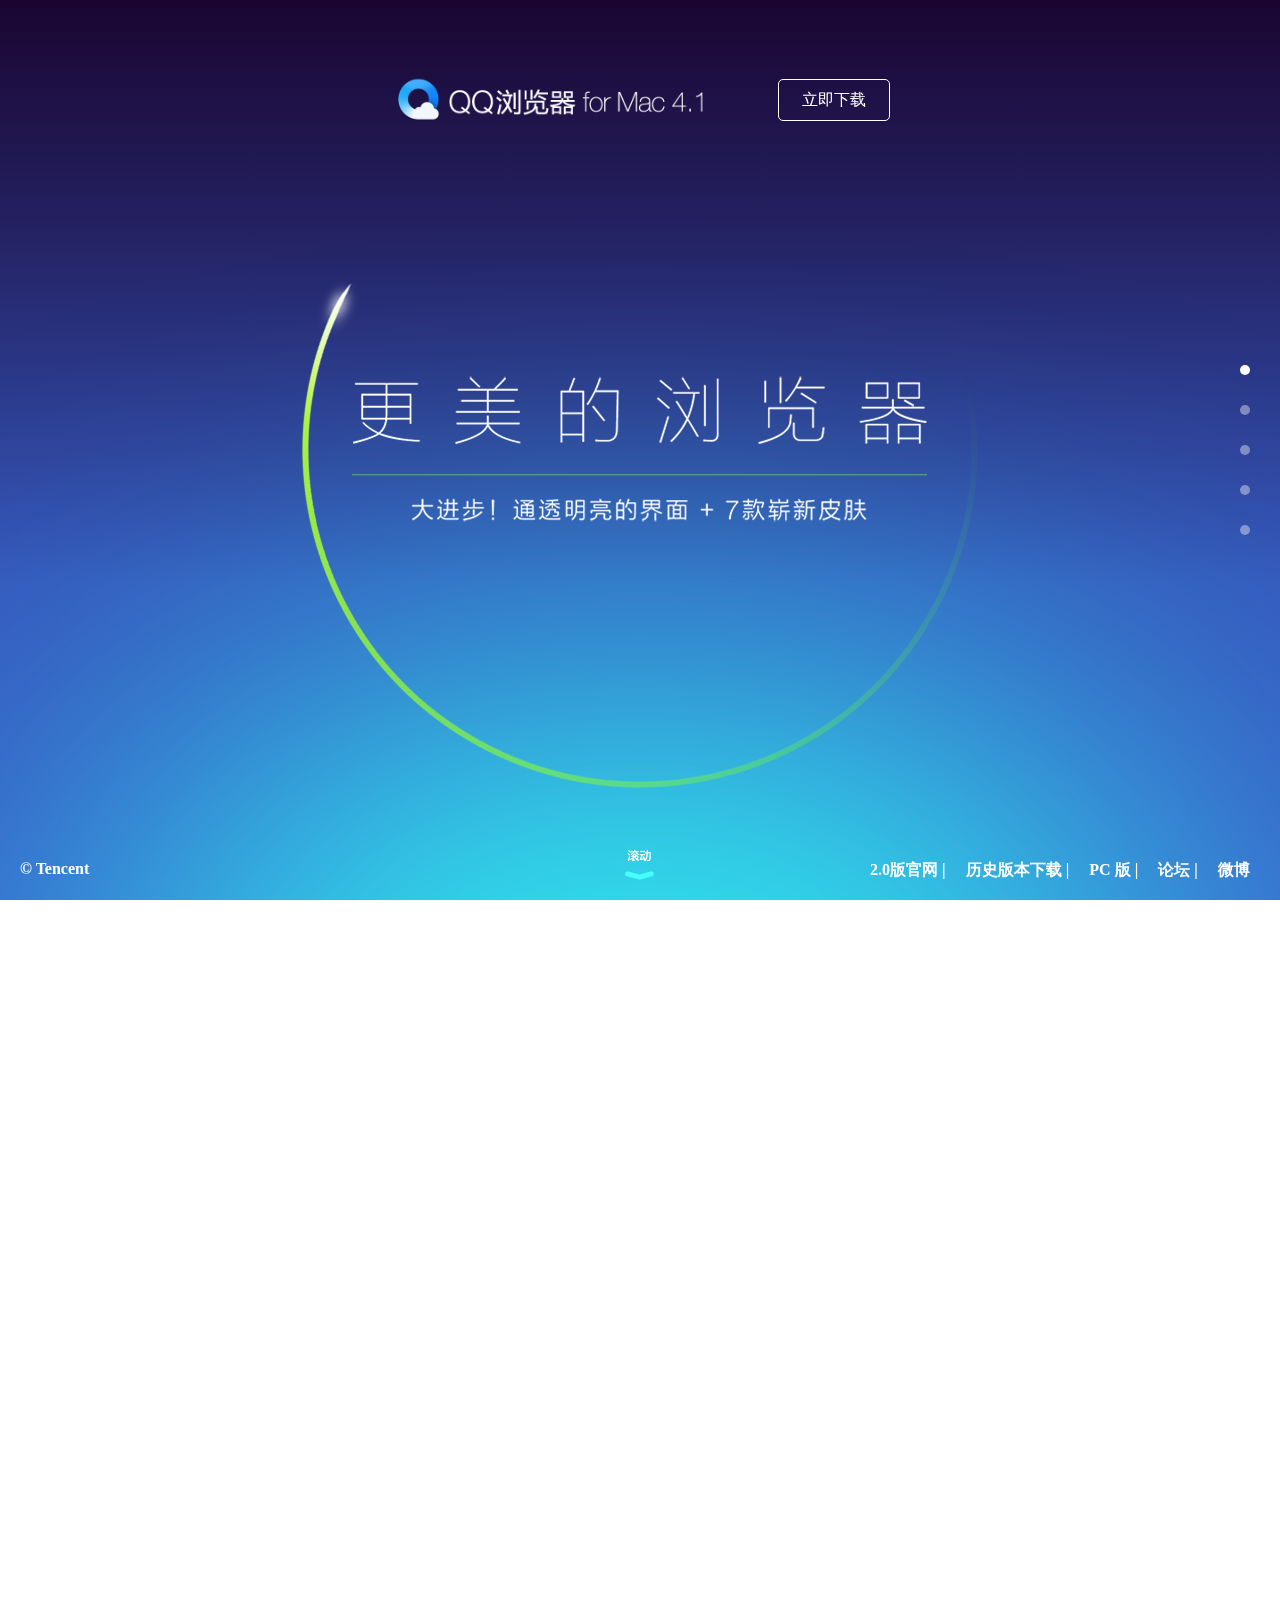
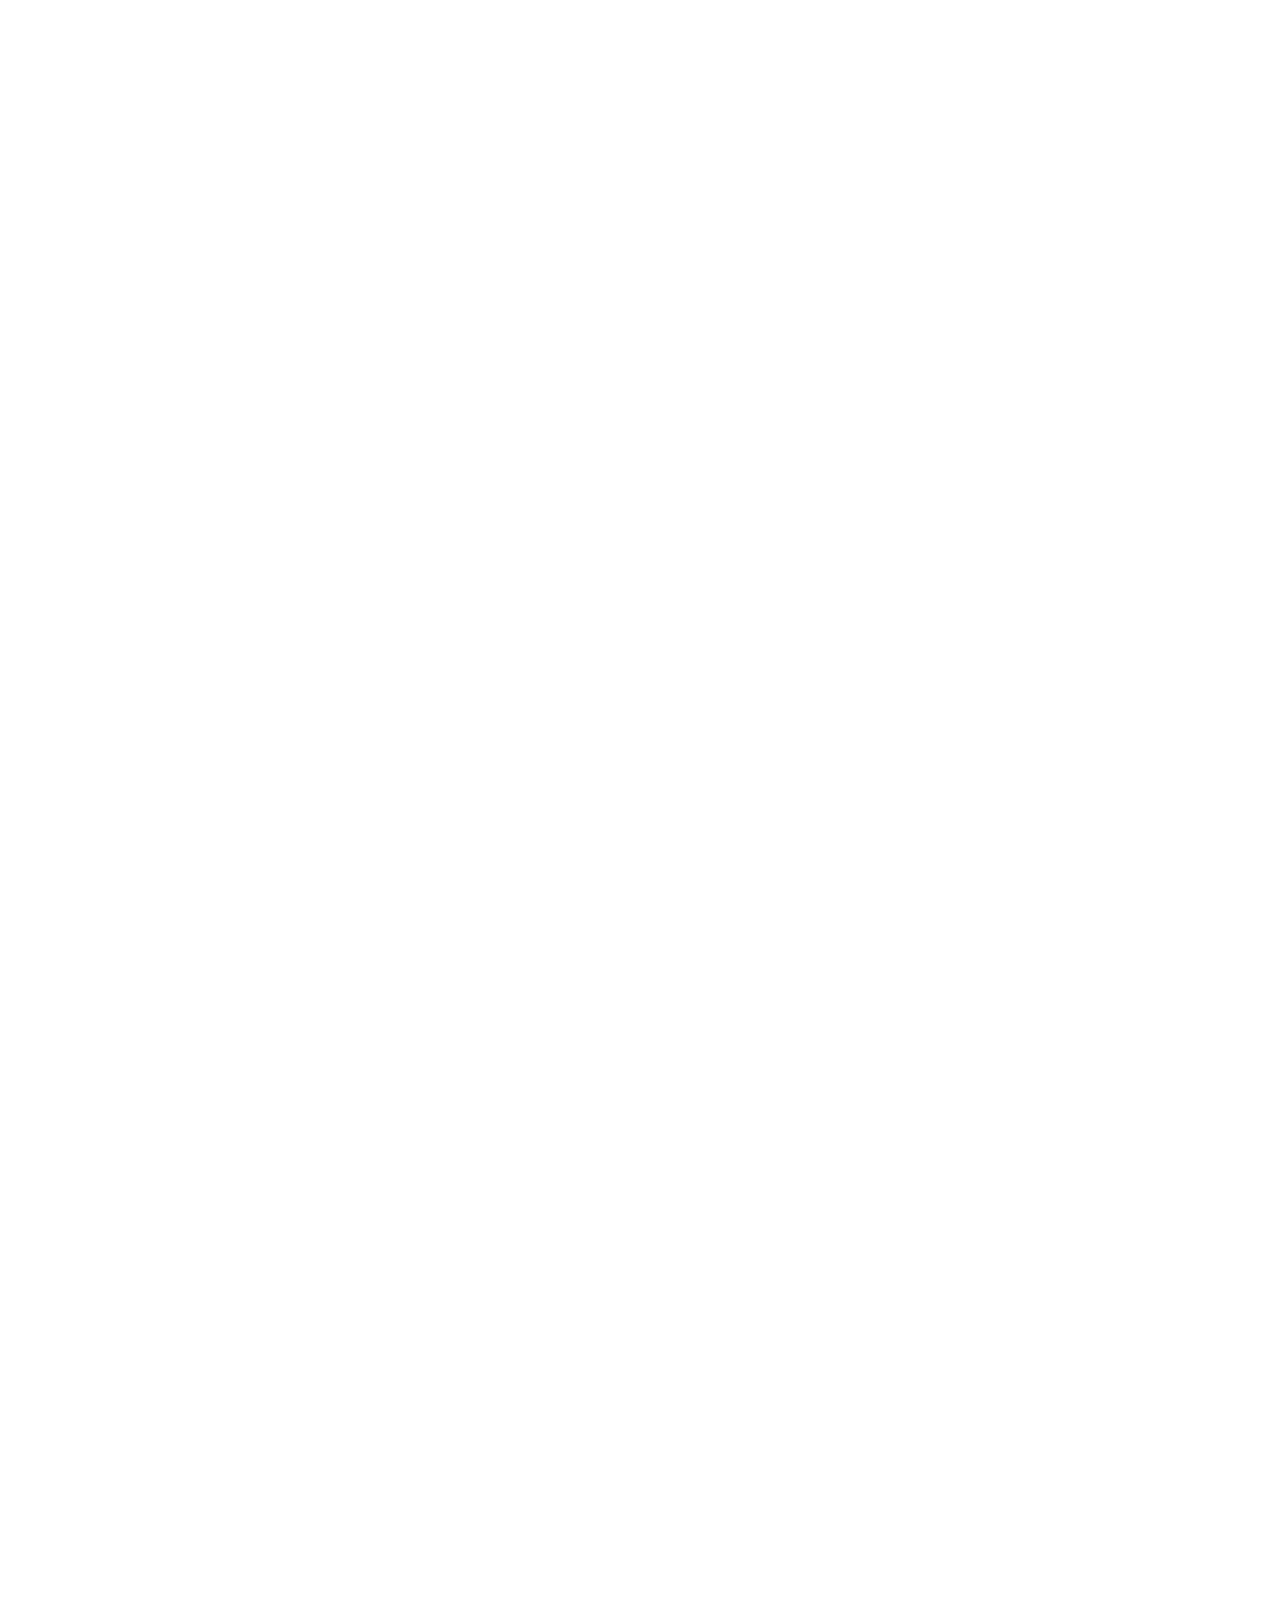
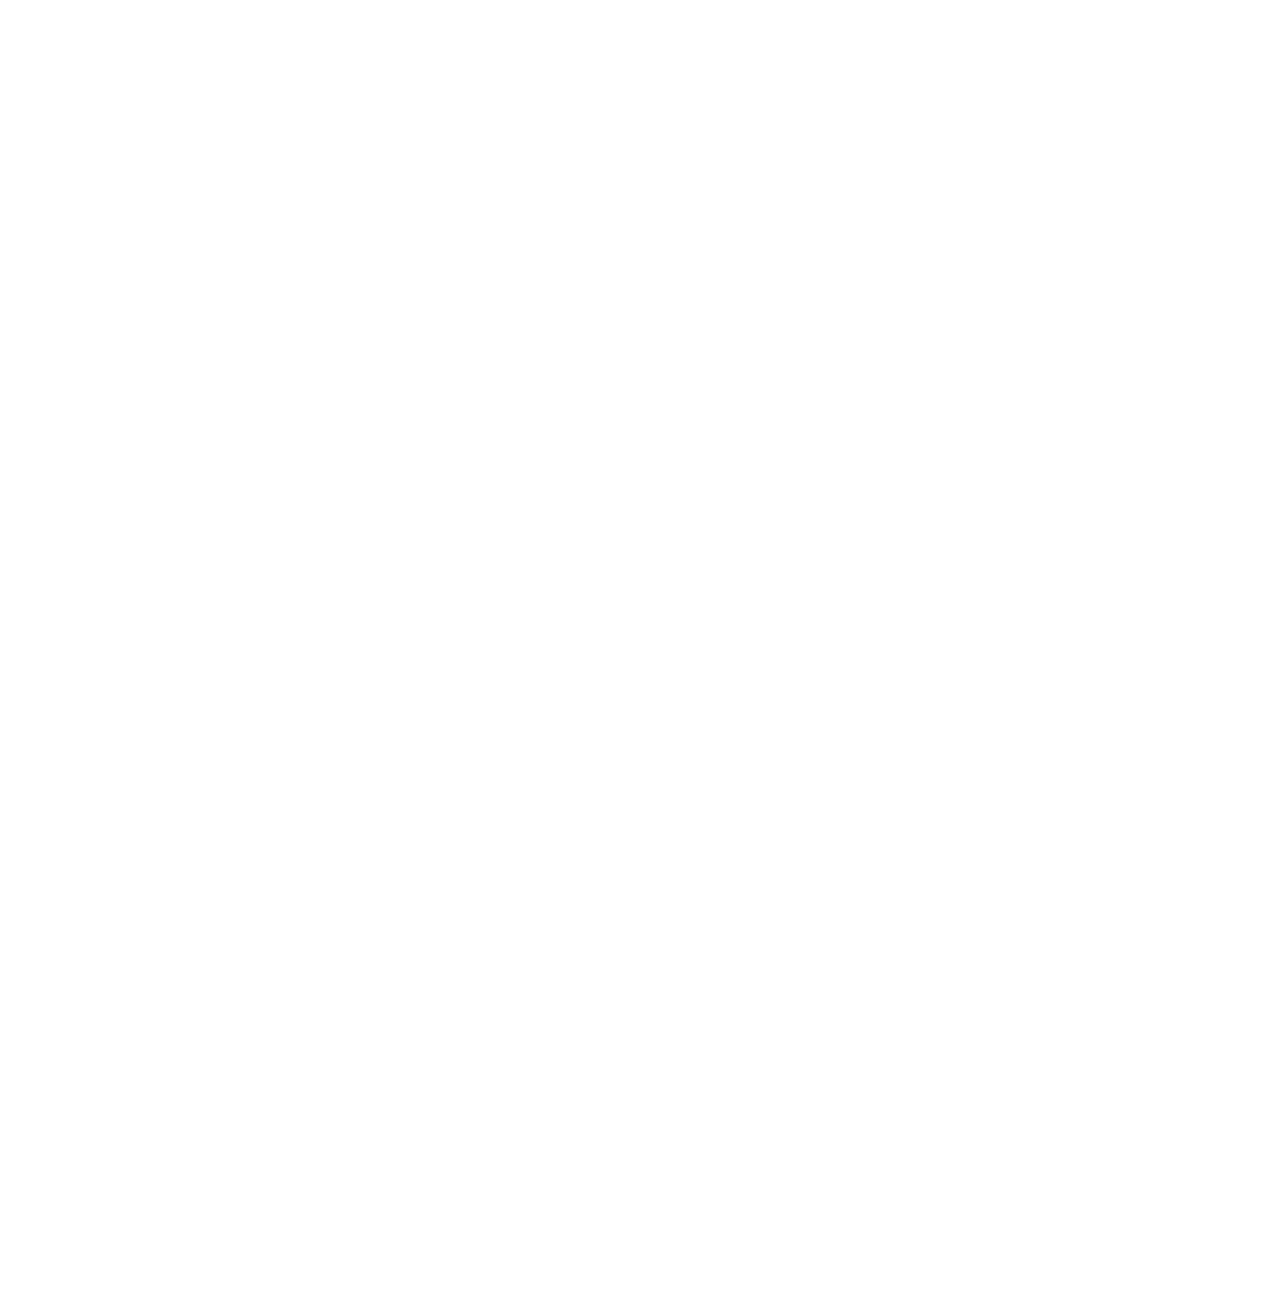
<file: QQforMac/index.html>
<!DOCTYPE html>
<html lang="en">
<head>
    <meta charset="UTF-8">
    <title>QQ浏览器</title>
    <link rel="shortcut icon" type="image/x-icon" href="images/favicon.ico">
    <link rel="stylesheet" href="css/cssreset-min.css">
    <link rel="stylesheet" href="css/style.css">
</head>
<body>
<section class="p1">
    <div class="content">
        <div class="text">
            <img src="images/page1_main_1.png" alt="">
            <img src="images/page1_main_2.png" alt="">
        </div>
        <div class="back">
            <img src="images/page1_main_3.png" alt="">
            <img src="images/page1_main_4.png" alt="">
            <img src="images/page1_main_5.png" alt="">
        </div>
    </div>
    <img src="images/page1_3_round.png" alt="" class="ring">

    <img src="images/scroll.png" alt="滚动" class="scroll">
</section>
<section class="p2 current">
    <div class="line">
        <img class="glow" src="images/page2_glow.png" alt="">
        <img class="lineglow" src="images/page2_lineglow.png" alt="">
        <span class="solid"></span>
    </div>
    <div class="background transition">
        <img src="images/page2_main_1.png" alt="">
        <img src="images/page2_main_2.png" alt="">
        <img src="images/page2_main_3.png" alt="">
        <img src="images/page2_main_4.png" alt="">
    </div>
    <div class="text transition">
        <img src="images/page2_title.png" alt="">
        <p>支持Chromium V40 稳定版</p>
        <p>Mac平台独家支持网址云安全检测</p>
    </div>
</section>
<section class="p3 current">
    <div class="logoglow">
        <img src="images/page3_glow.png" alt="">
        <img src="images/page3_logo.png" alt="">
    </div>
    <ul class="round transition">
        <li><img src="images/page1_3_round.png" alt=""></li>
        <li><img src="images/page1_3_round.png" alt=""></li>
        <li><img src="images/page1_3_round.png" alt=""></li>
    </ul>
    <div class="text transition">
        <img src="images/page3_title.png" alt="">
    </div>
</section>
<section class="p4 current">
    <div class="lineglow">
        <img src="images/page4_lineglow.png" alt="">
        <img src="images/page4_lineglow.png" alt="">
    </div>
    <ul class="clock transition">
        <li><img src="images/page4_main_clock.png" alt=""></li>
        <li><img src="images/page4_main_clockout.png" alt=""></li>
        <li><img src="images/page4_main_sheild.png" alt=""></li>
        <li><img src="images/page4_main_storm.png" alt=""></li>
        <li><img src="images/page4_main_xf.png" alt=""></li>
    </ul>
    <div class="text">
        <div class="text-left transition">
            <img src="images/page4_tag.png" alt="">
            <p>BT/eMule/旋风文件一站式下载</p>
        </div>
        <div class="text-right transition">
            <img src="images/page4_title.png" alt="">
        </div>
    </div>
</section>
<section class="p5 current">
    <ul class="bubble">
        <li class="transition"><img src="images/page5_icon_1.png" alt=""></li>
        <li class="transition"><img src="images/page5_icon_2.png" alt=""></li>
        <li class="transition"><img src="images/page5_icon_3.png" alt=""></li>
        <li class="transition"><img src="images/page5_icon_4.png" alt=""></li>
        <li class="transition"><img src="images/page5_icon_5.png" alt=""></li>
        <li class="transition"><img src="images/page5_icon_6.png" alt=""></li>
    </ul>
    <div class="text">
        <p class="transition">双击关闭、超级拖拽、广告过滤 <br>
            恢复按钮、网银插件、截图</p>
        <img class="transition" src="images/page5_title.png" alt="">
    </div>
</section>
<div class="fix">
    <div class="title">
        <img src="images/logo.png" alt="qq浏览器">
        <a href="javascript:void(0);">立即下载</a>
    </div>
    <header>
        <img src="images/logo_small.png" width="104" height="21" alt="qq浏览器">
        <a href="javascript:void(0);">立即下载</a>
    </header>
    <ul class="indicator">
        <li class="active"></li>
        <li></li>
        <li></li>
        <li></li>
        <li></li>
    </ul>
    <footer>
        <div class="copy">&copy; Tencent</div>
        <ul class="nav">
            <li><a href="#">2.0版官网</a> |</li>
            <li><a href="#">历史版本下载</a> |</li>
            <li><a href="#">PC 版</a> |</li>
            <li><a href="#">论坛</a> |</li>
            <li><a href="#">微博</a></li>
        </ul>
    </footer>
</div>
<script src="js/jquery-1.7.2.min.js"></script>
<script src="js/jquery.mousewheel.min.js"></script>
<script src="js/index.js"></script>
</body>
</html>
</file>
<file: QQforMac/css/style.css>
/*居中*/
/*过渡效果*/
.transition {
  transition: all 1s ease-in-out;
}
a {
  text-decoration: none;
}
html,
body,
section,
.fix {
  width: 100%;
  height: 100%;
  overflow: hidden;
}
.p1 {
  background: url(../images/page1_glow.png) no-repeat center 100px, linear-gradient(0deg, #395ecb 0%, #3657be 35%, #242161 75%, #1a0531 100%);
  perspective: 1000px;
  /*核心内容显示区域*/
  /*滚动提示*/
}
.p1 .content {
  width: 580px;
  height: 361px;
  position: absolute;
  left: 50%;
  top: 50%;
  margin-left: -290px;
  margin-top: -180.5px;
  transform-style: preserve-3d;
  animation: p1Animation 20s ease-in-out infinite alternate;
}
@keyframes p1Animation {
  0% {
    transform: rotateY(0deg);
  }
  100% {
    transform: rotateY(-360deg);
  }
}
.p1 .content .text img:last-of-type {
  transform: translateZ(80px);
}
.p1 .content .back img:first-of-type {
  transform: translateZ(80px) rotateY(180deg);
}
.p1 .content .back img:nth-of-type(2) {
  transform: translateZ(0) rotateY(180deg);
}
.p1 .content .back img:last-of-type {
  transform: translateZ(-80px) rotateY(180deg);
}
.p1 .content img {
  position: absolute;
  backface-visibility: hidden;
  /*背面不可见*/
}
.p1 .ring {
  width: 680px;
  height: 680px;
  position: absolute;
  left: 50%;
  top: 50%;
  margin-left: -340px;
  margin-top: -340px;
  transform-style: preserve-3d;
  animation: ringRotate 3s linear infinite;
}
@keyframes ringRotate {
  from {
    transform: rotateX(70deg) rotateY(-20deg) rotateZ(0deg) scale(1.3);
  }
  to {
    transform: rotateX(70deg) rotateY(-20deg) rotateZ(360deg) scale(1.3);
  }
}
.p1 .scroll {
  position: absolute;
  bottom: 20px;
  left: 50%;
  margin-left: -15px;
  animation: scroll 0.5s ease-in-out alternate infinite;
}
@keyframes scroll {
  0% {
    bottom: 20px;
  }
  100% {
    bottom: 30px;
  }
}
.p2 {
  background: linear-gradient(0deg, #41b93e 0%, #3b9e3c 35%, #274535 75%, #190530 100%);
  perspective: 1000px;
}
.p2 .line {
  width: 100%;
  height: 123px;
  position: absolute;
  left: 0;
  top: 50%;
}
.p2 .line img {
  position: absolute;
  left: 70%;
}
.p2 .line .lineglow {
  top: -62px;
  margin-left: -173px;
}
.p2 .line .glow {
  top: -198px;
  margin-left: -342px;
}
.p2 .line .solid {
  display: block;
  height: 1px;
  width: 100%;
  background-color: #c7e00e;
}
.p2 .background {
  width: 350px;
  height: 350px;
  position: absolute;
  left: 50%;
  top: 50%;
  margin-left: -175px;
  margin-top: -175px;
}
.p2 .background img {
  position: absolute;
  top: 0;
  animation: p2Animation 2s linear infinite;
}
@keyframes p2Animation {
  from {
    transform: rotateZ(0deg);
  }
  to {
    transform: rotateZ(360deg);
  }
}
.p2 .background img:nth-of-type(1) {
  left: 200px;
}
.p2 .background img:nth-of-type(2) {
  left: 100px;
}
.p2 .background img:nth-of-type(3) {
  left: 0;
}
.p2 .background img:nth-of-type(4) {
  left: -100px;
}
.p2 .text {
  width: 355px;
  height: 94px;
  position: absolute;
  left: 10%;
  top: 50%;
  margin-top: -47px;
}
.p2 .text p {
  color: #fff;
  line-height: 24px;
  font-size: 16px;
}
.p2.current .background,
.p2.current .text {
  transform: scale(4);
}
.p3 {
  background: linear-gradient(0deg, #395ecb 0%, #3657be 35%, #242161 75%, #1a0531 100%);
  perspective: 1000px;
  /*过渡动画*/
}
.p3 .logoglow img:first-of-type {
  width: 1368px;
  height: 1200px;
  position: absolute;
  left: 50%;
  top: 50%;
  margin-left: -684px;
  margin-top: -600px;
}
.p3 .logoglow img:last-of-type {
  width: 131px;
  height: 130px;
  position: absolute;
  left: 50%;
  top: 50%;
  margin-left: -65.5px;
  margin-top: -65px;
}
.p3 .round {
  width: 680px;
  height: 680px;
  position: absolute;
  left: 50%;
  top: 50%;
  margin-left: -340px;
  margin-top: -340px;
  transform-style: preserve-3d;
  transform: scale(0.9);
}
.p3 .round li {
  position: absolute;
  border: 2px solid #5ec0ff;
  border-radius: 50%;
  /*自转动画*/
}
.p3 .round li img {
  animation: p3_round infinite linear;
}
@keyframes p3_round {
  from {
    transform: rotateZ(0deg);
  }
  to {
    transform: rotateZ(360deg);
  }
}
.p3 .round li:nth-of-type(1) {
  animation: p3_round1 10s infinite linear;
}
@keyframes p3_round1 {
  from {
    transform: rotateX(60deg) rotateY(60deg);
  }
  to {
    transform: rotateX(60deg) rotateY(420deg);
  }
}
.p3 .round li:nth-of-type(1) img {
  animation-duration: 2s;
}
.p3 .round li:nth-of-type(2) {
  animation: p3_round2 10s infinite linear;
}
@keyframes p3_round2 {
  from {
    transform: rotateX(60deg) rotateY(-60deg);
  }
  to {
    transform: rotateX(60deg) rotateY(300deg);
  }
}
.p3 .round li:nth-of-type(2) img {
  animation-duration: 3s;
}
.p3 .round li:nth-of-type(3) {
  animation: p3_round3 10s infinite linear;
}
@keyframes p3_round3 {
  from {
    transform: rotateX(60deg) rotateY(0deg);
  }
  to {
    transform: rotateX(60deg) rotateY(360deg);
  }
}
.p3 .round li:nth-of-type(3) img {
  animation-duration: 4s;
}
.p3 .text {
  position: absolute;
  right: 5%;
  top: 40%;
  transform: rotateX(20deg) rotateY(-10deg);
}
.p3.current .round {
  transform: scale(4);
}
.p3.current .text {
  transform: translateX(2000px);
}
.p4 {
  background: url(../images/page4_glow.png) no-repeat center 200px, linear-gradient(0deg, #ff9f42 0%, #ed923d 35%, #6d3816 75%, #2e0b04 100%);
  perspective: 1000px;
  /*过渡动画*/
}
.p4 .lineglow {
  width: 100%;
  height: 200px;
  position: absolute;
  left: 0;
  top: 60%;
  border-top: 1px solid #fff;
  border-bottom: 1px solid #fff;
}
.p4 .lineglow img {
  position: absolute;
  left: -346px;
  /*光线动画*/
  animation: lineThrough linear infinite;
}
@keyframes lineThrough {
  from {
    transform: translateX(0);
  }
  to {
    transform: translateX(2000px);
  }
}
.p4 .lineglow img:first-of-type {
  top: -62px;
  animation-duration: 1s;
}
.p4 .lineglow img:last-of-type {
  top: 138px;
  animation-duration: .5s;
}
.p4 .clock {
  width: 414px;
  height: 414px;
  position: absolute;
  left: 50%;
  top: 50%;
  margin-left: -207px;
  margin-top: -207px;
  transform: rotateX(45deg);
  transform-style: preserve-3d;
}
.p4 .clock li:nth-of-type(1) img {
  animation-duration: 60s;
}
.p4 .clock li:nth-of-type(2) img {
  animation-duration: 20s;
}
.p4 .clock li:nth-of-type(3) {
  transform: translateZ(-80px);
}
.p4 .clock li:nth-of-type(3) img {
  animation-duration: 10s;
}
.p4 .clock li:nth-of-type(4) {
  transform: translateZ(-40px);
}
.p4 .clock li:nth-of-type(4) img {
  animation-duration: 5s;
}
.p4 .clock li:nth-of-type(5) {
  transform: translateZ(50px);
}
.p4 .clock li:nth-of-type(5) img {
  animation-duration: 3s;
}
.p4 .clock li img {
  position: absolute;
  animation: clockRotate linear infinite;
}
@keyframes clockRotate {
  from {
    transform: rotateZ(0deg);
  }
  to {
    transform: rotateZ(360deg);
  }
}
.p4 .text .text-left {
  position: absolute;
  left: 18%;
  top: 50%;
  margin-top: -20px;
  color: #fff;
}
.p4 .text .text-right {
  position: absolute;
  right: 12%;
  top: 50%;
  margin: -50px;
  transform: rotateX(40deg) scale(1.2);
}
.p4.current .clock {
  transform: rotateX(45deg) scale(4);
}
.p4.current .text-left {
  transform: translateX(-1000px);
}
.p4.current .text-right {
  transform: translateX(1000px);
}
.p5 {
  background: url(../images/page5_glow.png) no-repeat center -300px, linear-gradient(0deg, #d74d53 0%, #c44655 35%, #4c184c 75%, #110145 100%);
  perspective: 1000px;
}
.p5 .bubble {
  width: 100%;
  height: 100%;
  position: relative;
}
.p5 .bubble li {
  background: url("../images/page5_bubble.png") no-repeat center center;
  background-size: cover;
  position: absolute;
  transform-style: preserve-3d;
  display: flex;
  justify-content: center;
  align-items: center;
}
.p5 .bubble li:nth-of-type(1) {
  background: url("../images/page5_bubble_glow.png") no-repeat right bottom;
  width: 305px;
  height: 305px;
  position: absolute;
  left: 50%;
  top: 50%;
  margin-left: -152.5px;
  margin-top: -152.5px;
}
.p5 .bubble li:nth-of-type(2) {
  width: 200px;
  height: 200px;
  left: 30%;
  top: 20%;
}
.p5 .bubble li:nth-of-type(3) {
  width: 250px;
  height: 250px;
  left: 25%;
  top: 60%;
}
.p5 .bubble li:nth-of-type(4) {
  width: 140px;
  height: 140px;
  left: 75%;
  top: 20%;
}
.p5 .bubble li:nth-of-type(5) {
  width: 150px;
  height: 150px;
  left: 60%;
  top: 50%;
}
.p5 .bubble li:nth-of-type(6) {
  width: 80px;
  height: 80px;
  left: 75%;
  top: 65%;
}
.p5 .text {
  width: 100%;
  height: 100%;
  position: absolute;
  left: 0;
  top: 0;
  transform-style: preserve-3d;
}
.p5 .text p {
  width: 230px;
  height: 100px;
  position: absolute;
  left: 50%;
  top: 50%;
  margin-top: -50px;
  margin-left: -500px;
  color: #fff;
}
.p5 .text img {
  position: absolute;
  right: 0;
  top: 50%;
  margin-top: -70px;
  transform: rotateY(5deg) rotateZ(-5deg);
}
.p5.current .bubble li:nth-of-type(1) {
  transform: translateX(-1000px) translateY(-500px);
}
.p5.current .bubble li:nth-of-type(2) {
  transform: translateX(-1200px) translateY(800px);
}
.p5.current .bubble li:nth-of-type(3) {
  transform: translateX(-1500px) translateY(200px);
}
.p5.current .bubble li:nth-of-type(4) {
  transform: translateX(1000px) translateY(2000px);
}
.p5.current .bubble li:nth-of-type(5) {
  transform: translateX(1100px) translateY(320px);
}
.p5.current .bubble li:nth-of-type(6) {
  transform: translateX(1500px) translateY(-800px);
}
.p5.current .text p {
  transform-origin: 100% 100%;
  transform: rotateY(-90deg);
}
.p5.current .text img {
  transform-origin: 100% 100%;
  transform: rotateY(-90deg);
}
.fix {
  position: fixed;
  left: 0;
  top: 0;
  /*logo以及立即下载*/
  /*首屏显示内容*/
  /*指示器*/
  /*底部信息*/
}
.fix header {
  width: 260px;
  height: 40px;
  display: flex;
  justify-content: space-between;
  align-items: center;
  position: absolute;
  left: 20px;
  top: 20px;
}
.fix header a {
  width: 90px;
  height: 20px;
  display: inline-block;
  color: #fff;
  text-align: center;
  line-height: 20px;
  padding: 5px;
  border: 1px solid #fff;
  border-radius: 20px;
}
.fix .title {
  width: 500px;
  height: 200px;
  margin: 0 auto;
  display: flex;
  justify-content: space-between;
  align-items: center;
}
.fix .title img {
  height: 50px;
}
.fix .title a {
  width: 90px;
  height: 20px;
  display: inline-block;
  color: #fff;
  text-align: center;
  line-height: 20px;
  padding: 10px;
  border: 1px solid #fff;
  border-radius: 5px;
}
.fix .indicator {
  width: 20px;
  height: 200px;
  position: absolute;
  right: 20px;
  top: 50%;
  margin-top: -100px;
  display: flex;
  flex-direction: column;
  justify-content: space-around;
}
.fix .indicator li {
  width: 10px;
  height: 10px;
  border-radius: 50%;
  background-color: #fff;
  opacity: .4;
  list-style: none;
  cursor: pointer;
}
.fix .indicator .active {
  opacity: 1;
}
.fix footer {
  width: 100%;
  height: 40px;
  font-weight: bold;
  position: absolute;
  left: 0;
  bottom: 0;
  display: flex;
  justify-content: space-between;
  box-sizing: border-box;
  padding: 0 20px;
}
.fix footer .copy {
  color: #fff;
  font-size: 16px;
}
.fix footer .nav {
  width: 400px;
  display: flex;
  justify-content: space-around;
}
.fix footer .nav li,
.fix footer .nav a {
  color: #fff;
}
</file>
<file: QQforMac/css/cssreset-min.css>
/*
YUI 3.18.1 (build f7e7bcb)
Copyright 2014 Yahoo! Inc. All rights reserved.
Licensed under the BSD License.
http://yuilibrary.com/license/
*/

html{color:#000;background:#FFF}body,div,dl,dt,dd,ul,ol,li,h1,h2,h3,h4,h5,h6,pre,code,form,fieldset,legend,input,textarea,p,blockquote,th,td{margin:0;padding:0}table{border-collapse:collapse;border-spacing:0}fieldset,img{border:0}address,caption,cite,code,dfn,em,strong,th,var{font-style:normal;font-weight:normal}ol,ul{list-style:none}caption,th{text-align:left}h1,h2,h3,h4,h5,h6{font-size:100%;font-weight:normal}q:before,q:after{content:''}abbr,acronym{border:0;font-variant:normal}sup{vertical-align:text-top}sub{vertical-align:text-bottom}input,textarea,select{font-family:inherit;font-size:inherit;font-weight:inherit;*font-size:100%}legend{color:#000}#yui3-css-stamp.cssreset{display:none}
</file>
